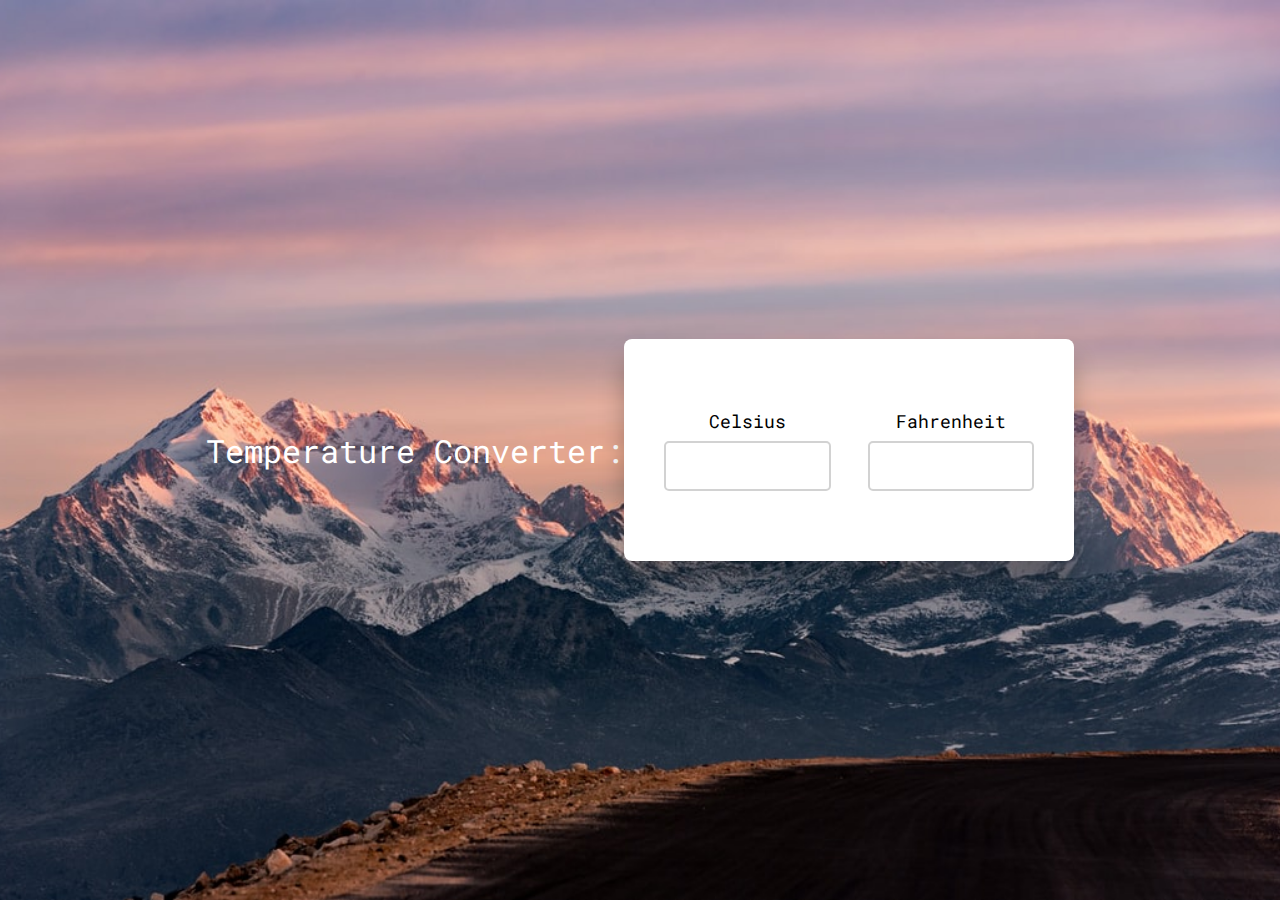
<file: OIBGRIP/3-temp-conversion/index.html>
<!DOCTYPE html>
<html lang="en">
  <head>
    <meta charset="UTF-8" />
    <meta http-equiv="X-UA-Compatible" content="IE=edge" />
    <meta name="viewport" content="width=device-width, initial-scale=1.0" />
    <title>Celsius to Fahrenheit</title>
    <link rel="stylesheet" href="styles.css" />
  </head>
  <body>
    <div class="temperature">Temperature Converter:</div>

    <br>
    <div class="container">
      <div class="cf">
        <label for="celsius">Celsius</label>
        <input type="number" id="celsius" />
      </div>
      <div class="cf">
        <label for="celsius">Fahrenheit</label>
        <input type="number" id="fahrenheit" />
      </div>
    </div>
    <script src="script.js"></script>
  </body>
</html>
</file>
<file: OIBGRIP/3-temp-conversion/styles.css>
@import url('https://fonts.googleapis.com/css2?family=Roboto+Mono:wght@500&display=swap');

* {
  margin: 0;
  padding: 0;
  box-sizing: border-box;
  font-family: 'Roboto Mono';
  font-size: 18px;
  text-align: center;
  
}
.temperature{
  font-size: xx-large;
  color: white;
}


body {
  height: 100vh;
  background-color: #5e8b7e;
  background-image:linear-gradient(to top, rgba(0,0,0,0)50%,rgba(0,0,0,0)50%), url(background.jpg);
  background-position: center;
  background-size: cover;
  display: flex;
  align-items: center;
  justify-content: center;
}

.container {
  width: 450px;
  background-color: #fff;
  padding: 70px 40px;
  box-shadow: 0 20px 25px rgba(0, 0, 0, 0.25);
  border-radius: 8px;
  display: flex;
  justify-content: space-between;
}

.cf {
  width: 45%;
}

input {
  width: 100%;
  height: 50px;
  border-radius: 5px;
  border: 2px solid #d2d2d2;
  outline: none;
  margin-top: 8px;
  padding: 0 10px;
}

input:focus {
  border-color: #5e8b7e;
}
</file>
